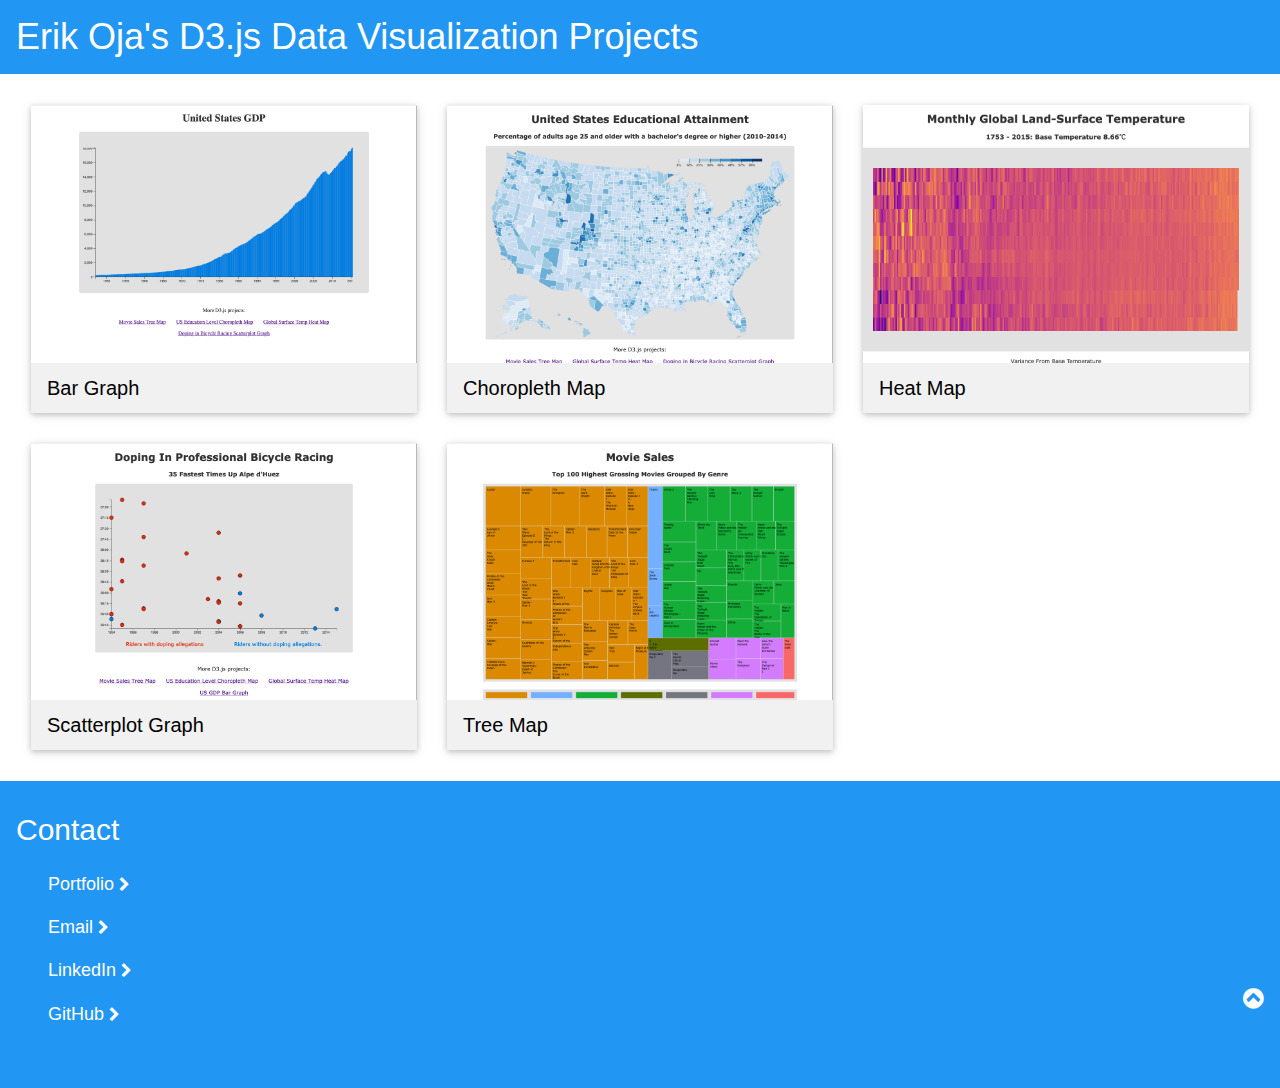
<file: index.html>
<!DOCTYPE html>
<html lang="en">
<head>
  <meta charset="UTF-8">
  <meta http-equiv="X-UA-Compatible" content="IE=edge">
  <meta name="viewport" content="width=device-width, initial-scale=1.0">
  <title>Erik Oja's D3.js Projects</title>
  <link rel="stylesheet" href="https://www.w3schools.com/w3css/4/w3.css">
  <link rel="stylesheet" href="https://cdnjs.cloudflare.com/ajax/libs/font-awesome/4.3.0/css/font-awesome.min.css">
  <link rel="stylesheet" href="style.css">
</head>
<body>
  <div class="w3-container w3-blue" id="top">
    <h1>Erik Oja's D3.js Data Visualization Projects</h1>
  </div>
  
  <div class="rowsContainer">

    <div class="w3-row firstRow">
      
      <div class="w3-third">
        <a href="https://eoja82.github.io/fcc-Data-Visualization-Projects/BarGraph" target="_blank" rel="noopener noreferrer">
          <div class="w3-card">
            <div class="w3-display-container imgContainer">
              <img src="img/barGraph.png" style="width:100%" alt="Bar Graph">
              <div class="w3-display-middle imgOverlay">
                <a href="https://eoja82.github.io/fcc-Data-Visualization-Projects/BarGraph" target="_blank" rel="noopener noreferrer" class="projectLink">
                  <button class="w3-btn w3-blue project">View <i class="fa fa-chevron-right"></i></button>
                </a>
                <a href="https://github.com/eoja82/fcc-Data-Visualization-Projects/tree/master/BarGraph" target="_blank" rel="noopener noreferrer" class="projectLink">
                  <button class="w3-btn w3-blue project">Code <i class="fa fa-chevron-right"></i></button>
                </a>
              </div>
            </div>
            <div class="w3-container w3-light-grey">
              <h4>Bar Graph</h4>
            </div>
          </div>
        </a>
      </div>

      <div class="w3-third">
        <a href="https://eoja82.github.io/fcc-Data-Visualization-Projects/BarGraph" target="_blank" rel="noopener noreferrer">
          <div class="w3-card">
            <div class="w3-display-container imgContainer">
              <img src="img/choroplethMap.png" style="width:100%" alt="Choropleth Map">
              <div class="w3-display-middle imgOverlay">
                <a href="https://eoja82.github.io/fcc-Data-Visualization-Projects/ChoroplethMap" target="_blank" rel="noopener noreferrer" class="projectLink">
                  <button class="w3-btn w3-blue project">View <i class="fa fa-chevron-right"></i></button>
                </a>
                <a href="https://github.com/eoja82/fcc-Data-Visualization-Projects/tree/master/ChoroplethMap" target="_blank" rel="noopener noreferrer" class="projectLink">
                  <button class="w3-btn w3-blue project">Code <i class="fa fa-chevron-right"></i></button>
                </a>
              </div>
            </div>
            <div class="w3-container w3-light-grey">
              <h4>Choropleth Map</h4>
            </div>
          </div>
        </a>
      </div>
      
      <div class="w3-third">
        <a href="https://eoja82.github.io/fcc-Data-Visualization-Projects/BarGraph" target="_blank" rel="noopener noreferrer">
          <div class="w3-card">
            <div class="w3-display-container imgContainer">
              <img src="img/heatMap.png" style="width:100%" alt="Heat Map">
              <div class="w3-display-middle imgOverlay">
                <a href="https://eoja82.github.io/fcc-Data-Visualization-Projects/HeatMap" target="_blank" rel="noopener noreferrer" class="projectLink">
                  <button class="w3-btn w3-blue project">View <i class="fa fa-chevron-right"></i></button>
                </a>
                <a href="https://github.com/eoja82/fcc-Data-Visualization-Projects/tree/master/HeatMap" target="_blank" rel="noopener noreferrer" class="projectLink">
                  <button class="w3-btn w3-blue project">Code <i class="fa fa-chevron-right"></i></button>
                </a>
              </div>
            </div>
            <div class="w3-container w3-light-grey">
              <h4>Heat Map</h4>
            </div>
          </div>
        </a>
      </div>
    
    </div>

    <div class="w3-row secondRow">
    
      <div class="w3-third">
        <a href="https://eoja82.github.io/fcc-Data-Visualization-Projects/BarGraph" target="_blank" rel="noopener noreferrer">
          <div class="w3-card">
            <div class="w3-display-container imgContainer">
              <img src="img/scatterplotGraoh.png" style="width:100%" alt="Scatterplot Graph">
              <div class="w3-display-middle imgOverlay">
                <a href="https://eoja82.github.io/fcc-Data-Visualization-Projects/ScatterplotGraph" target="_blank" rel="noopener noreferrer" class="projectLink">
                  <button class="w3-btn w3-blue project">View <i class="fa fa-chevron-right"></i></button>
                </a>
                <a href="https://github.com/eoja82/fcc-Data-Visualization-Projects/tree/master/ScatterplotGraph" target="_blank" rel="noopener noreferrer" class="projectLink">
                  <button class="w3-btn w3-blue project">Code <i class="fa fa-chevron-right"></i></button>
                </a>
              </div>
            </div>
            <div class="w3-container w3-light-grey">
              <h4>Scatterplot Graph</h4>
            </div>
          </div>
        </a>
      </div>
    
      <div class="w3-third">
        <a href="https://eoja82.github.io/fcc-Data-Visualization-Projects/BarGraph" target="_blank" rel="noopener noreferrer">
          <div class="w3-card">
            <div class="w3-display-container imgContainer">
              <img src="img/treeMap.png" style="width:100%" alt="Tree Map">
              <div class="w3-display-middle imgOverlay">
                <a href="https://eoja82.github.io/fcc-Data-Visualization-Projects/TreeMap" target="_blank" rel="noopener noreferrer" class="projectLink">
                  <button class="w3-btn w3-blue project">View <i class="fa fa-chevron-right"></i></button>
                </a>
                <a href="https://github.com/eoja82/fcc-Data-Visualization-Projects/tree/master/TreeMap" target="_blank" rel="noopener noreferrer" class="projectLink">
                  <button class="w3-btn w3-blue project">Code <i class="fa fa-chevron-right"></i></button>
                </a>
              </div>
            </div>
            <div class="w3-container w3-light-grey">
              <h4>Tree Map</h4>
            </div>
          </div>
        </a>
      </div>

    </div>

  </div>

  <footer class="w3-container w3-blue w3-padding-16">
    <h2>Contact</h2>
    <div class="w3-container contact">
      <a href="https://www.erikoja.com" target="_blank" class="w3-btn w3-theme-light">Portfolio <i class="fa fa-chevron-right"></i></a>
    </div>
    <div class="w3-container contact">
      <a href="mailto:erik-oja@outlook.com" class="w3-btn w3-theme-light">Email <i class="fa fa-chevron-right"></i></a>
    </div>
    <div class="w3-container contact">
      <a href="https://www.linkedin.com/in/erikoja/" target="_blank" rel="noopener noreferrer" class="w3-btn w3-theme-light">LinkedIn <i class="fa fa-chevron-right"></i></a>
    </div>
    <div class="w3-container contact">
      <a href="https://github.com/eoja82" target="_blank" rel="noopener noreferrer" class="w3-btn w3-theme-light">GitHub <i class="fa fa-chevron-right"></i></a>
    </div>
    <div style="position:relative;bottom:55px;" class="w3-tooltip w3-right">
      <span class="w3-text w3-theme-light w3-padding">Go To Top</span>    
      <a class="w3-text-white" href="#top"><span class="w3-xlarge">
      <i class="fa fa-chevron-circle-up"></i></span></a>
    </div>
  </footer>

  <script src="client.js"></script>
</body>
</html>
</file>
<file: style.css>
:root {
  --firstRow-margin: 2rem 1rem;
  --secondRow-margin: 0 1rem 2rem;
  --w3-third-padding: 0 1rem;
}
@media only screen and (max-width: 440px) {
 :root {
  --firstRow-margin: 1rem 1rem 0;
  --secondRow-margin: 0 1rem 1rem;
  --w3-third-padding: 1rem;
 } 
}
body {
  background-color: rgb(33, 150, 243);
}
a {
  text-decoration: none;
}
.rowsContainer {
  background-color: rgb(255, 255, 255);
  padding: 1px;
}
.firstRow {
  margin: var(--firstRow-margin);
}
.secondRow {
  margin: var(--secondRow-margin);
}
.w3-third {
  padding: var(--w3-third-padding);
}
.imgContainer {
  position: relative;
}
.imgOverlay {
  position: absolute;
  width: 100%;
  height: 100%;
  display: none;
  justify-content: center;
  align-items: center;
  background-color: rgba(255, 255, 255, 0.5);
}
.w3-card:hover .imgOverlay {
  display: flex;
}
.fa-chevron-right {
  font-size: smaller;
}
@keyframes animateIcon {
  0% {transform: translateX(0px);}
  50% {transform: translateX(3px);}
  100% {transform: translateX(0px);}
}
.w3-btn:hover .fa-chevron-right {
  animation-name: animateIcon;
  animation-duration: .5s;
  transition: linear;
}
.projectLink {
  margin: 0 .25rem;
}
.contact {
  font-size: larger;
}
</file>
